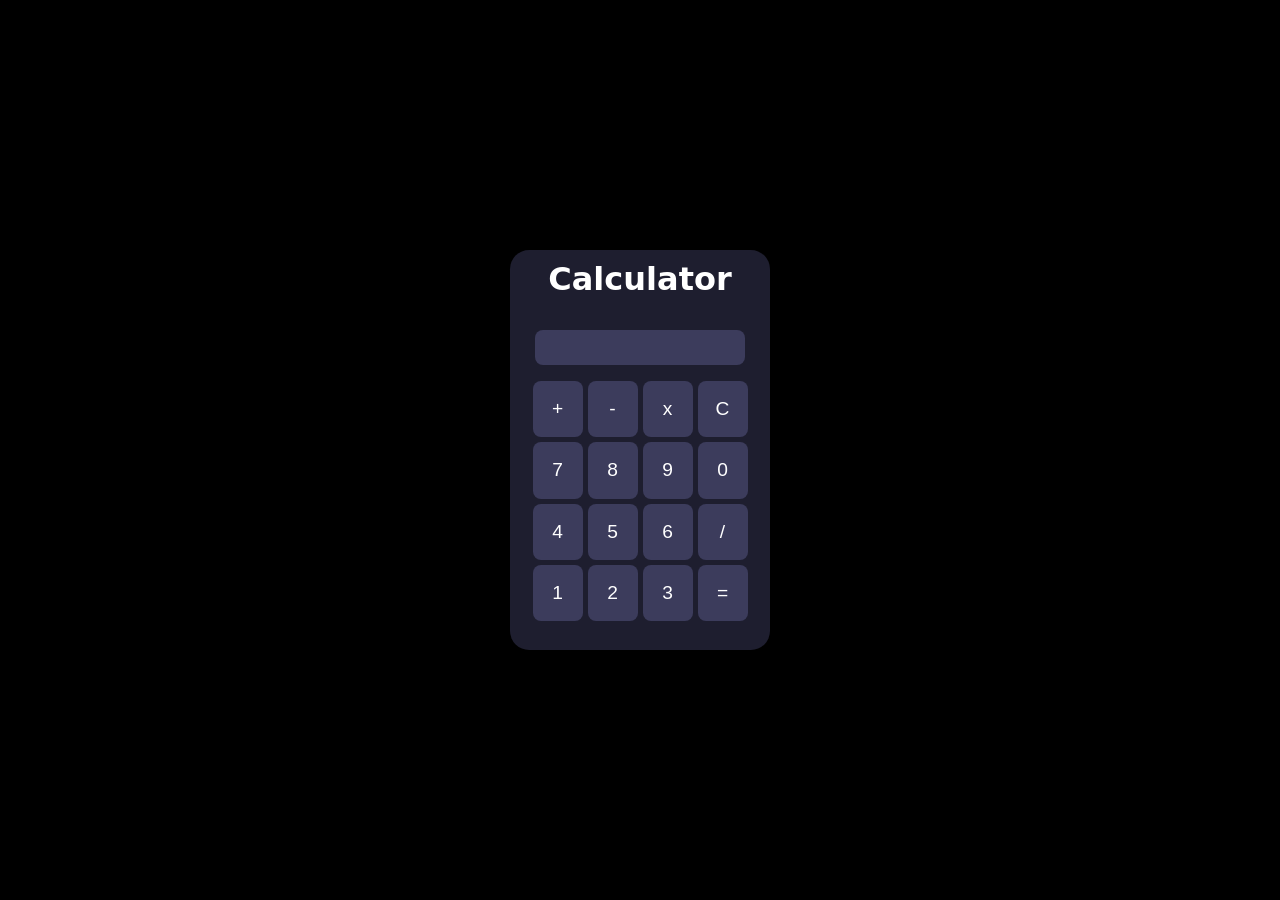
<file: day-01-calculator/index.html>
<!DOCTYPE html>
<html lang="id">
<head>
  <meta charset="UTF-8">
  <meta name="viewport" content="width=device-width, initial-scale=1.0">
  <title>1. Simple Calculator</title>
  <link rel="stylesheet" href="style.css">
</head>
<body>

  <main class="app">
    <h1>Calculator</h1>

    <input type="text" class="display" id="display" readonly>

    <div class="buttons">
      <button data-value="+">+</button>
      <button data-value="-">-</button>
      <button data-value="*">x</button>
      <button data-value="C">C</button>

      <button data-value="7">7</button>
      <button data-value="8">8</button>
      <button data-value="9">9</button>
      <button data-value="0">0</button>

      <button data-value="4">4</button>
      <button data-value="5">5</button>
      <button data-value="6">6</button>
      <button data-value="/">/</button>

      <button data-value="1">1</button>
      <button data-value="2">2</button>
      <button data-value="3">3</button>
      <button data-value="=">=</button>
    </div>

  </main>

  <script src="script.js"></script>
</body>
</html>
</file>
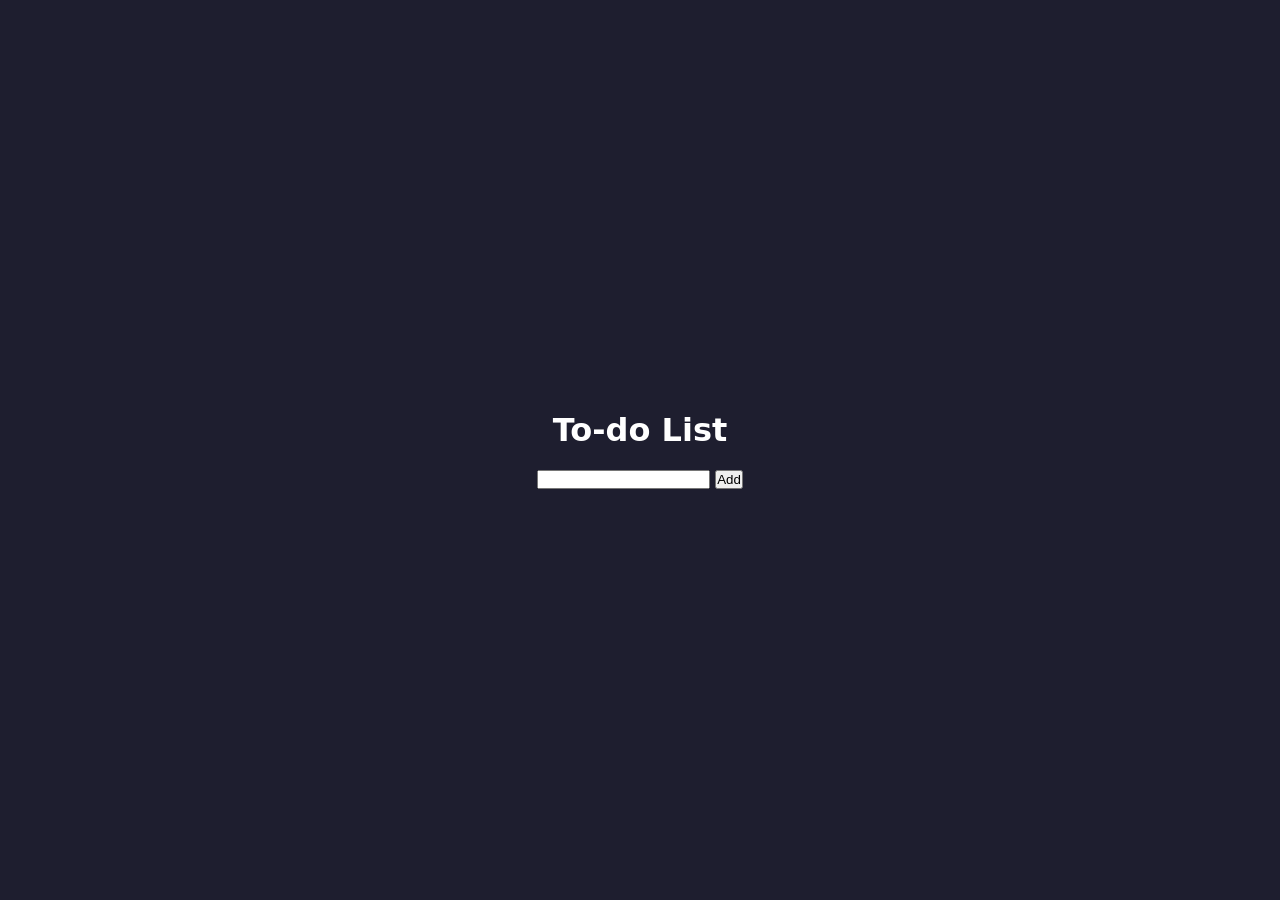
<file: day-02-To-do-list/index.html>
<!DOCTYPE html>
<html lang="id">
<head>
  <meta charset="UTF-8">
  <meta name="viewport" content="width=device-width, initial-scale=1.0">
  <title>Day 2 - To-do List</title>
  <link rel="stylesheet" href="style.css">
</head>
<body>

  <main class="app">
    <h1>To-do List</h1>

    <!-- TODO: create form/input to add a new task -->
    <!-- Hint: needs 1 <input type="text"> + 1 <button> "Add" -->
    <input type="text">
    <button>Add</button>
    
    <!-- TODO: create an empty <ul> or <div> to display the task list -->
    <ul class="container">
    </ul>
    
    <!-- Tasks will be generated by JS, so the HTML only needs an empty container -->

  </main>

  <script src="script.js"></script>
</body>
</html>
</file>
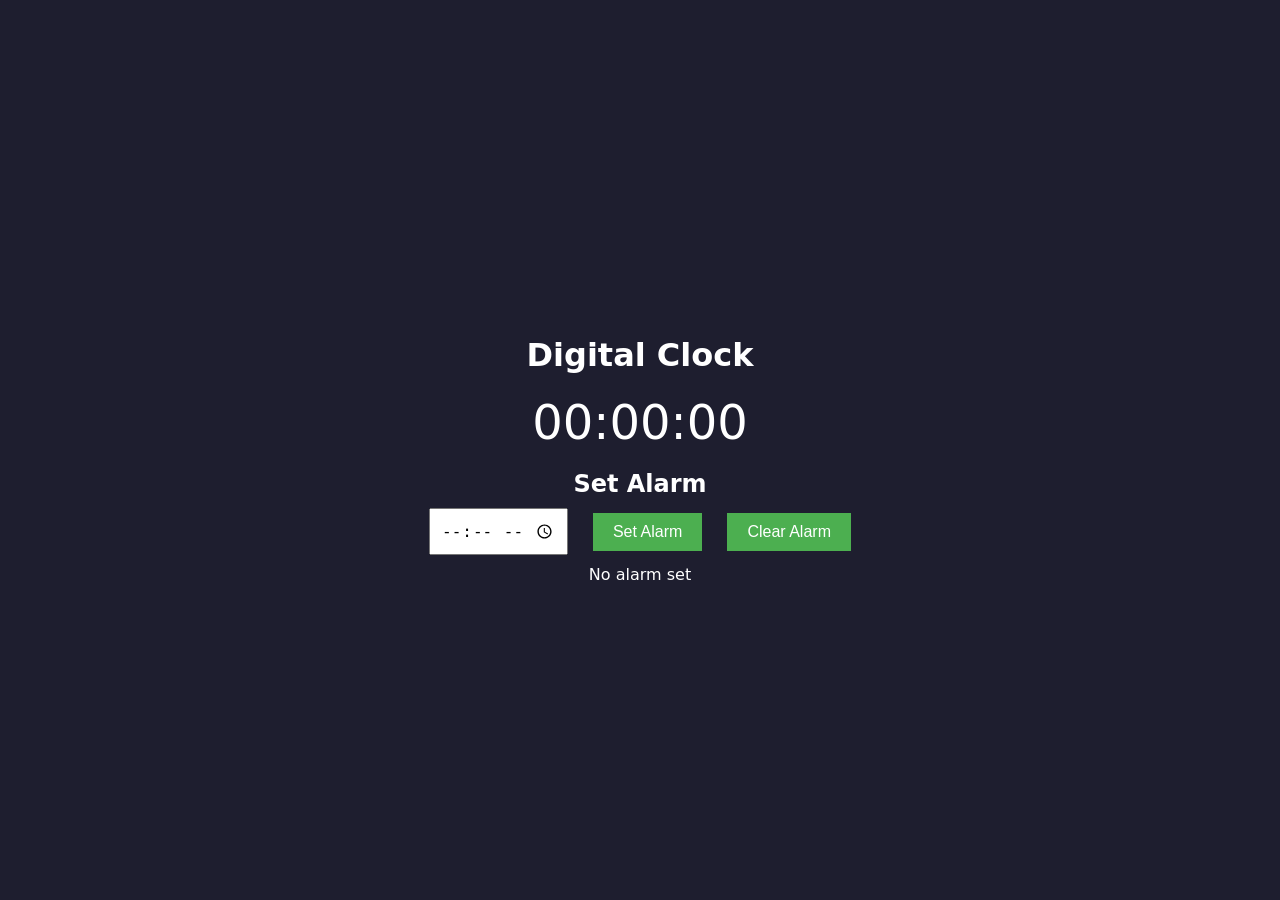
<file: day-03-clock/index.html>
<!DOCTYPE html>
<html lang="id">
<head>
  <meta charset="UTF-8">
  <meta name="viewport" content="width=device-width, initial-scale=1.0">
  <title>Day 3 - Digital Clock & Alarm</title>
  <link rel="stylesheet" href="style.css">
</head>
<body>
  <main class="app">
    <h1>Digital Clock</h1>

    <!-- display the clock here, example format: 07:30:45 -->
    <div id="clock">00:00:00</div>

    <h2>Set Alarm</h2>
    <!-- use an input type="time" to pick the alarm time -->
    <input type="time" id="alarmInput">
    <!-- "Set Alarm" button and "Clear Alarm" button -->
    <button id="setAlarmBtn">Set Alarm</button>
    <button id="clearAlarmBtn">Clear Alarm</button>

    <!--display the alarm status (e.g.: "Alarm set: 07:30" or "No alarm set") -->
    <div id="alarmStatus">No alarm set</div>

  </main>

  <script src="script.js"></script>
</body>
</html>
</file>
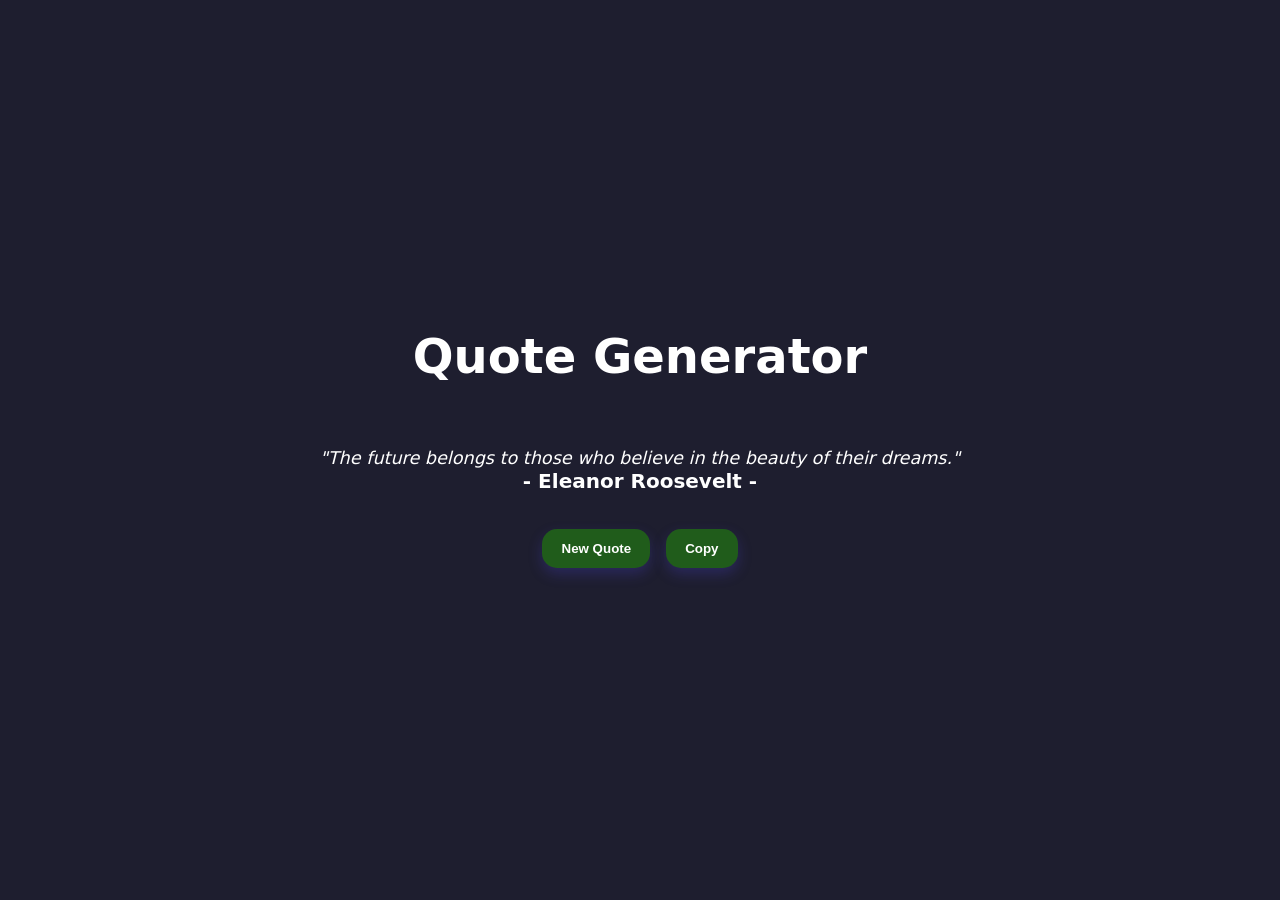
<file: day-04-quote-generator/index.html>
<!DOCTYPE html>
<html lang="en">
<head>
  <meta charset="UTF-8">
  <meta name="viewport" content="width=device-width, initial-scale=1.0">
  <title>Day 4 - Quote Generator</title>
  <link rel="stylesheet" href="style.css">
</head>
<body>
  <main class="app">
    <h1>Quote Generator</h1>

    <div id="quoteContainer" class="quote-card">
      <!-- display area for the quote text -->
      <p id="quoteText">Click the button for a new quote!</p>
      <!-- display area for the quote author -->
      <p id="quoteAuthor">- Author -</p>
    </div>

    <div class="actions">
      <!-- a "New Quote" button -->
      <button id="newQuote">New Quote</button>
      <!-- a "Copy to Clipboard" button -->
      <button id="copyQuote">Copy</button>
    </div>
  </main>

  <script src="script.js"></script>
</body>
</html>
</file>
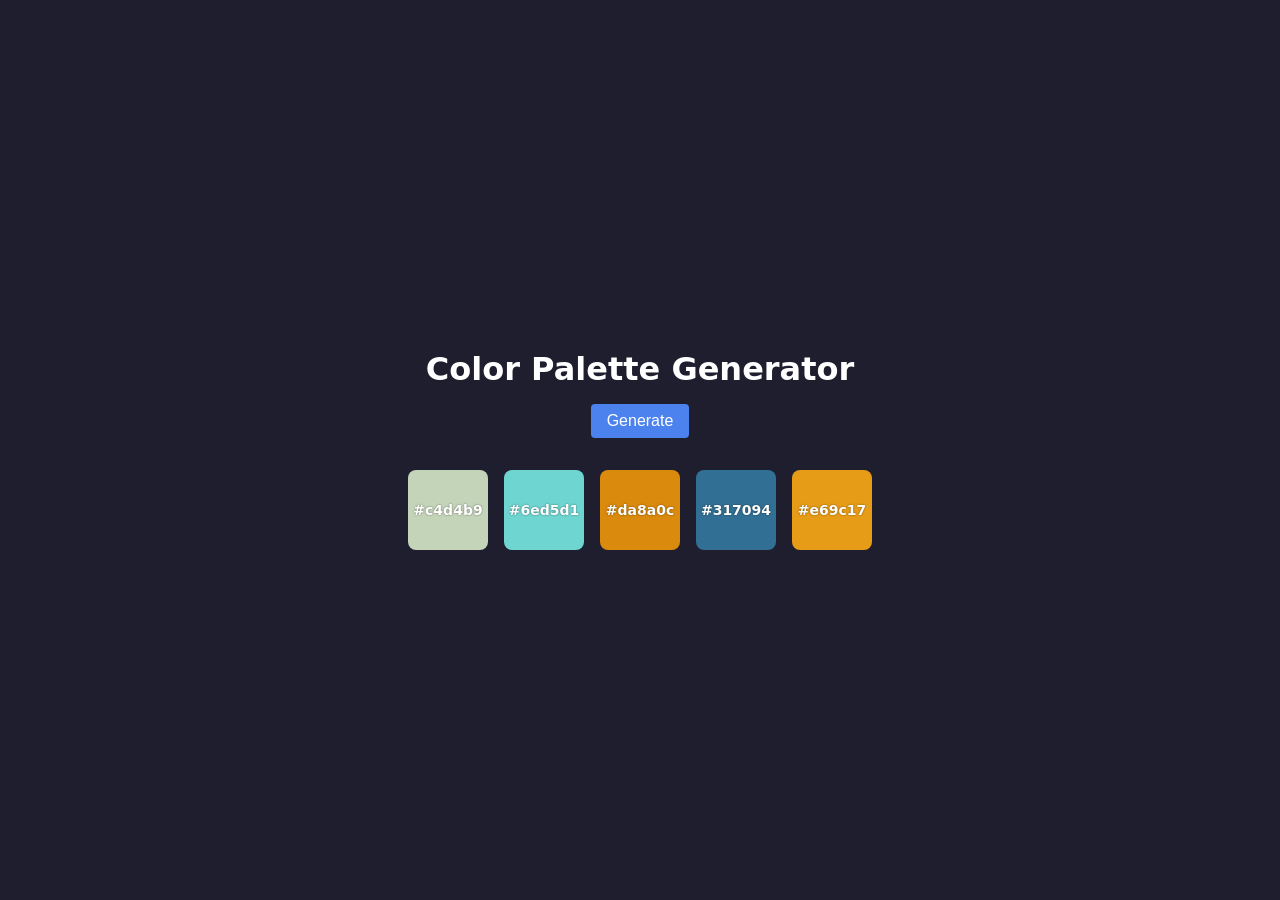
<file: day-05-color-palette/index.html>
<!DOCTYPE html>
<html lang="en">
<head>
  <meta charset="UTF-8">
  <meta name="viewport" content="width=device-width, initial-scale=1.0">
  <title>Day 5 - Color Palette Generator</title>
  <link rel="stylesheet" href="style.css">
</head>
<body>
  <main class="app">
    <h1>Color Palette Generator</h1>

    <!-- a "Generate" button to create a new palette -->
     <button id="generateBtn">Generate</button> 

    <!-- a container where color cards will be rendered -->
    <!-- Each card should show: a colored box + the hex code as text -->
    <div id="paletteContainer" class="palette">

    </div>

  </main>

  <script src="script.js"></script>
</body>
</html>
</file>
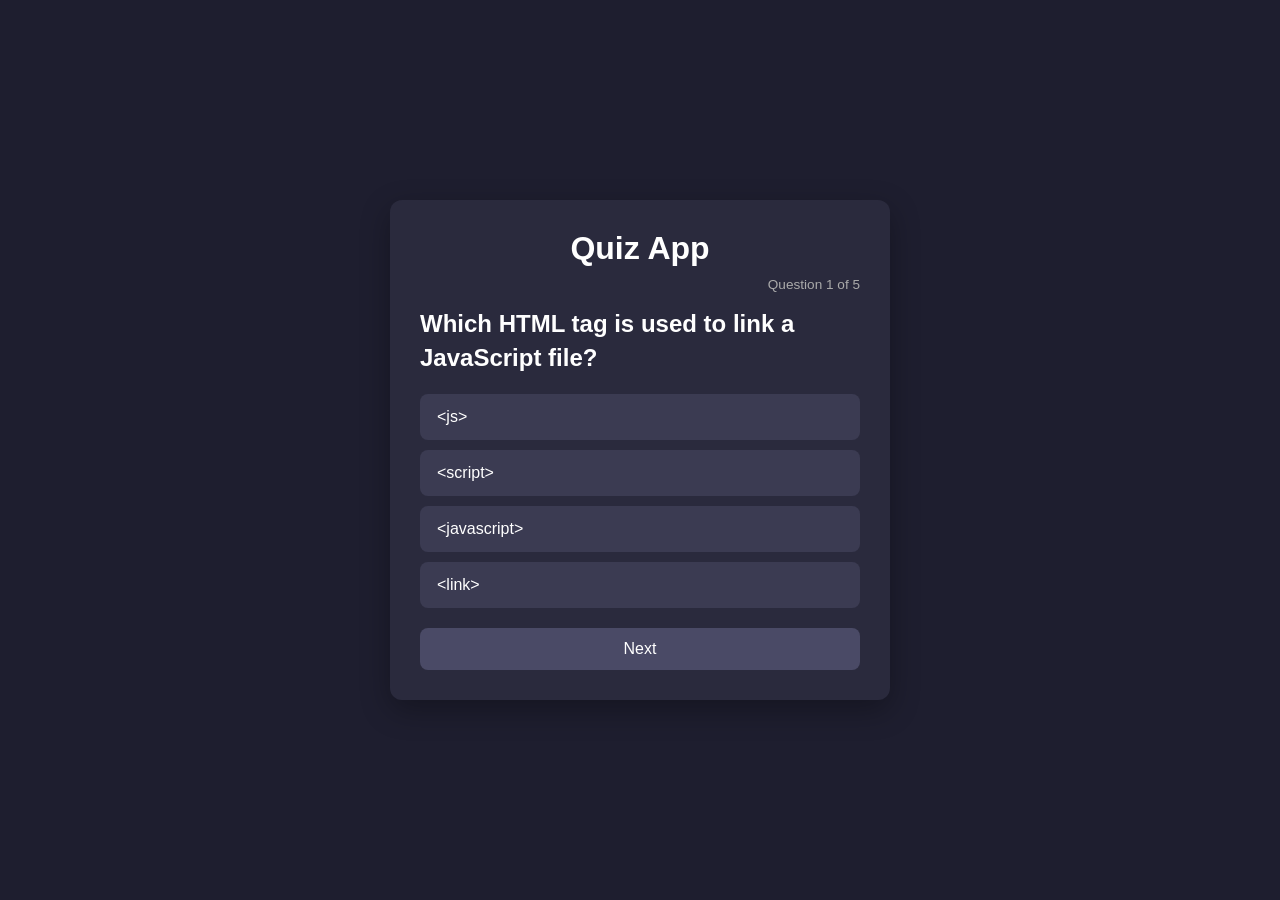
<file: day6-quiz-app/index.html>
<!DOCTYPE html>
<html lang="en">
<head>
  <meta charset="UTF-8">
  <meta name="viewport" content="width=device-width, initial-scale=1.0">
  <title>Day 6 - Quiz App</title>
  <link rel="stylesheet" href="style.css">
</head>
<body>

  <div class="quiz-container">
    <h1>Quiz App</h1>

    <!-- Progress info: e.g. "Question 1 of 5" -->
    <div id="progress" class="progress"></div>

    <!-- Question text will be rendered here -->
    <h2 id="question-text"></h2>

    <!-- Options (buttons) will be rendered here dynamically -->
    <div id="options-container" class="options-container"></div>

    <!-- Next button, disabled until an option is picked -->
    <button id="next-btn" disabled>Next</button>

    <!-- Result screen, hidden until quiz finishes -->
    <div id="result-container" class="result-container hidden">
      <h2>Quiz Finished!</h2>
      <p id="score-text"></p>
      <button id="restart-btn">Restart Quiz</button>
    </div>
  </div>

  <script src="script.js"></script>
</body>
</html>
</file>
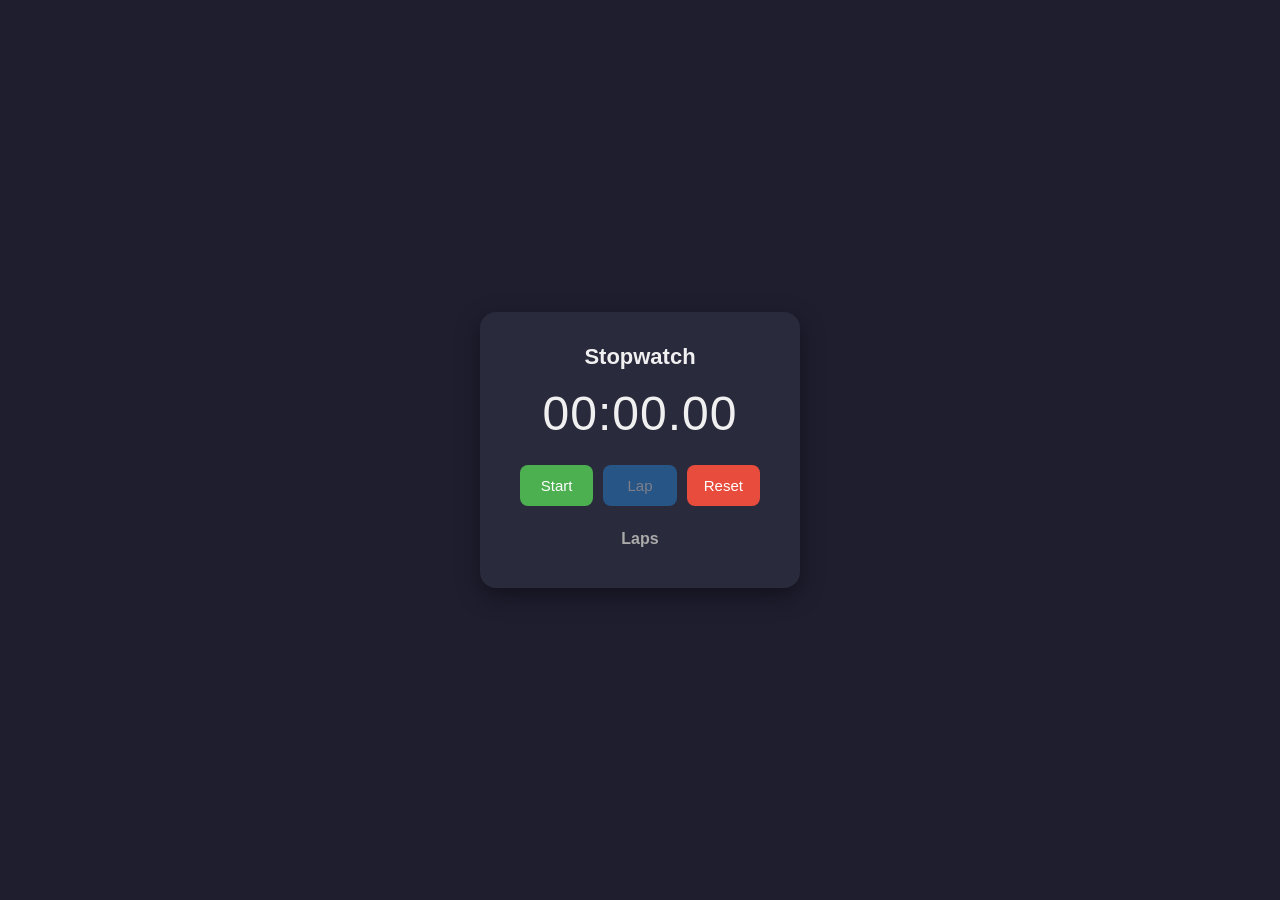
<file: day7-stopwatch/index.html>
<!DOCTYPE html>
<html lang="en">
<head>
  <meta charset="UTF-8" />
  <meta name="viewport" content="width=device-width, initial-scale=1.0" />
  <title>Day 7 - Stopwatch / Timer</title>
  <link rel="stylesheet" href="style.css" />
</head>
<body>
  <div class="stopwatch-container">
    <h1>Stopwatch</h1>

    <!-- Time display, e.g. 00:00.00 -->
    <div id="time-display" class="time-display">00:00.00</div>

    <div class="controls">
      <button id="start-pause-btn" class="btn btn-start">Start</button>
      <button id="lap-btn" class="btn btn-lap" disabled>Lap</button>
      <button id="reset-btn" class="btn btn-reset">Reset</button>
    </div>

    <h2>Laps</h2>
    <ul id="laps-list" class="laps-list">
      <!-- Lap items will be rendered here -->
    </ul>
  </div>

  <script src="script.js"></script>
</body>
</html>
</file>
<file: day-01-calculator/style.css>
* {
  box-sizing: border-box;
  margin: 0;
  padding: 0;
}

h1{
  margin-top: 10px;
}

body {
  min-height: 100vh;
  display: flex;
  align-items: center;
  justify-content: center;
  font-family: system-ui, sans-serif;
  background: black;
  color: #fff;
}

.display{
  margin-top: 2rem;
  background-color: #3c3c5c;
  color: #fff;
  text-align: right;
  width: 210px;
  height: 35px;
  justify-content: center;
  align-items: center;
  outline: none;
  border: none;
  padding: 10px;
  border-radius: 0.5rem;
}

button {
  cursor: pointer;
  border: none;
  outline: none;
  background: #3c3c5c;
  color: #fff;
  font-size: 1.2rem;
  padding: 10px 16px;
  border-radius: 0.5rem;
  flex: 0 0 calc(25%);
  max-width: 50px;
}

.buttons {
  margin-top: 1rem;
  display: flex;
  gap: 5px;
  flex-wrap: wrap;
  justify-content: center;
  text-align: center;
  height: 240px;

}

.app { 
  text-align: center;
  background-color: #1e1e2f;
  width: 260px;
  height: 400px;
  justify-content: center;
  align-items: center;
  border-radius: 1.2rem;
}
</file>
<file: day-02-To-do-list/style.css>
* {
  box-sizing: border-box;
  margin: 0;
  padding: 0;
}

body {
  min-height: 100vh;
  display: flex;
  align-items: center;
  justify-content: center;
  font-family: system-ui, sans-serif;
  background: #1e1e2f;
  color: #fff;
}

.app {
  text-align: center;
  width: 320px;
}

h1{
  margin: 20px;
}

input{
  margin-bottom: 20px;
  
}

li>button{
  margin-left: 70px;
}

/* TODO: style the input, button, and task list here */
</file>
<file: day-03-clock/style.css>
* {
  box-sizing: border-box;
  margin: 0;
  padding: 0;
}

body {
  min-height: 100vh;
  display: flex;
  align-items: center;
  justify-content: center;
  font-family: system-ui, sans-serif;
  background: #1e1e2f;
  color: #fff;
}

.app {
  text-align: center;
}

h1{
  margin: 20px;
}

#clock {
  font-size: 3rem;
  margin: 20px 0;
}

input[type="time"] {
  padding: 10px;
  font-size: 1rem;
  margin: 10px;
}

button {
  padding: 10px 20px;
  font-size: 1rem;
  margin: 10px;
  background: #4CAF50;
  color: white;
  border: none;
  cursor: pointer;
}

button:hover {
  background: #45a049;
}
</file>
<file: day-04-quote-generator/style.css>
* {
  box-sizing: border-box;
  margin: 0;
  padding: 0;
}

body {
  min-height: 100vh;
  display: flex;
  align-items: center;
  justify-content: center;
  font-family: system-ui, sans-serif;
  background: #1e1e2f;
  color: #fff;
}

.app {
  text-align: center;
  max-width: 900px;
  padding: 2rem;
  font-size: 1.5rem;
}

/*style the quote text, author, and button */
#quoteContainer {
  margin-top: 2rem;
  margin-bottom: 1rem;
  padding: 1rem;
  transition: opacity 0.5s ease-in-out; /* Smooth transition for fade effect */
}

#quoteContainer.fade{
  opacity: 0;
  transition: opacity 0.5s ease-in-out; /* Smooth transition for fade effect */
}

#quoteText {
  font-style: italic;
  font-size: 1.1rem;
  margin-top: 1rem;
}

#quoteAuthor {
  font-weight: bold;
  font-size: 1.25rem;
  margin-top: 0.1rem;
}

button {
  border: none;
  border-radius: 15px;
  padding: 0.75rem 1.2rem;
  margin: 0.25rem;
  font-weight: 600;
  cursor: pointer;
  transition: all 0.2s ease;
}

#newQuote {
  background: #205c1b;
  color: rgb(255, 255, 255);
  box-shadow: 0 6px 14px rgba(79, 70, 229, 0.25);
}

#copyQuote {
  background: #205c1b;
  color: #ffffff;
  border: none;
  box-shadow: 0 6px 14px rgba(79, 70, 229, 0.25);
}

button:hover {
  transform: translateY(-2px);
  opacity: 0.95;
}

button:active {
  transform: translateY(0);
}
</file>
<file: day-05-color-palette/style.css>
* {
  box-sizing: border-box;
  margin: 0;
  padding: 0;
}

body {
  min-height: 100vh;
  display: flex;
  align-items: center;
  justify-content: center;
  font-family: system-ui, sans-serif;
  background: #1e1e2f;
  color: #fff;
}

.app {
  text-align: center;
  width: 100%;
  max-width: 700px;
  padding: 2rem;
}


button {

  margin-top: 1rem;
  padding: 0.5rem 1rem;
  font-size: 1rem;
  border: none;
  border-radius: 4px;
  background-color: #4c82ee;
  color: white;
  cursor: pointer;
}
/* Style the palette container (use flexbox or grid to lay cards side by side) */
.palette {
  display: flex;
  flex-wrap: wrap;
  gap: 1rem;
  justify-content: center;
  margin-top: 2rem;
}
/* Style each color card (fixed size, rounded corners, show hex text) */
.color-card {
  width: 80px;
  height: 80px;
  border-radius: 8px;
  display: flex;
  align-items: center;
  justify-content: center;
  font-size: 0.875rem;
  font-weight: bold;
  text-shadow: 0 0 2px rgba(0, 0, 0, 0.5);
  cursor: pointer;
}
</file>
<file: day6-quiz-app/style.css>
* {
  margin: 0;
  padding: 0;
  box-sizing: border-box;
}

body {
  font-family: 'Segoe UI', sans-serif;
  background: #1e1e2f;
  color: #fff;
  min-height: 100vh;
  display: flex;
  align-items: center;
  justify-content: center;
}

.quiz-container {
  background: #2a2a3d;
  padding: 30px;
  border-radius: 12px;
  width: 100%;
  max-width: 500px;
  box-shadow: 0 10px 30px rgba(0, 0, 0, 0.3);
}

h1 {
  text-align: center;
  margin-bottom: 10px;
}

.progress {
  text-align: right;
  font-size: 0.85rem;
  color: #aaa;
  margin-bottom: 15px;
}

#question-text {
  margin-bottom: 20px;
  line-height: 1.4;
}

.options-container {
  display: flex;
  flex-direction: column;
  gap: 10px;
  margin-bottom: 20px;
}

.option-btn {
  padding: 12px 15px;
  background: #3b3b52;
  border: 2px solid transparent;
  border-radius: 8px;
  color: #fff;
  text-align: left;
  cursor: pointer;
  font-size: 1rem;
  transition: background 0.2s, border-color 0.2s;
}

.option-btn:hover {
  background: #4a4a66;
}

.option-btn.selected {
  border-color: #6c63ff;
}

/* These classes get applied AFTER user picks an answer,
   so they can see what was correct/wrong */
.option-btn.correct {
  background: #2e7d32;
  border-color: #4caf50;
}

.option-btn.wrong {
  background: #a52f2f;
  border-color: #e57373;
}

.option-btn:disabled {
  cursor: not-allowed;
  opacity: 0.9;
}

#next-btn,
#restart-btn {
  width: 100%;
  padding: 12px;
  background: #6c63ff;
  border: none;
  border-radius: 8px;
  color: #fff;
  font-size: 1rem;
  cursor: pointer;
}

#next-btn:disabled {
  background: #4a4a66;
  cursor: not-allowed;
}

.result-container {
  text-align: center;
}

.result-container h2 {
  margin-bottom: 15px;
}

#score-text {
  font-size: 1.2rem;
  margin-bottom: 20px;
}

.hidden {
  display: none;
}
</file>
<file: day7-stopwatch/style.css>
* {
  box-sizing: border-box;
  margin: 0;
  padding: 0;
  font-family: "Segoe UI", Arial, sans-serif;
}

body {
  min-height: 100vh;
  display: flex;
  align-items: center;
  justify-content: center;
  background: #1e1e2f;
  color: #f0f0f0;
}

.stopwatch-container {
  background: #2a2a3d;
  padding: 32px 40px;
  border-radius: 16px;
  text-align: center;
  width: 320px;
  box-shadow: 0 8px 24px rgba(0, 0, 0, 0.4);
}

h1 {
  margin-bottom: 16px;
  font-size: 22px;
}

h2 {
  margin-top: 24px;
  margin-bottom: 8px;
  font-size: 16px;
  color: #aaa;
}

.time-display {
  font-size: 48px;
  font-variant-numeric: tabular-nums;
  margin-bottom: 24px;
  letter-spacing: 1px;
}

.controls {
  display: flex;
  gap: 10px;
  justify-content: center;
}

.btn {
  flex: 1;
  padding: 12px 0;
  border: none;
  border-radius: 8px;
  font-size: 15px;
  cursor: pointer;
  transition: opacity 0.2s;
}

.btn:disabled {
  opacity: 0.4;
  cursor: not-allowed;
}

.btn-start {
  background: #4caf50;
  color: white;
}

.btn-lap {
  background: #2196f3;
  color: white;
}

.btn-reset {
  background: #e74c3c;
  color: white;
}

.laps-list {
  list-style: none;
  max-height: 150px;
  overflow-y: auto;
  text-align: left;
  margin-top: 8px;
}

.laps-list li {
  display: flex;
  justify-content: space-between;
  padding: 6px 4px;
  border-bottom: 1px solid #3a3a50;
  font-size: 14px;
}
</file>
